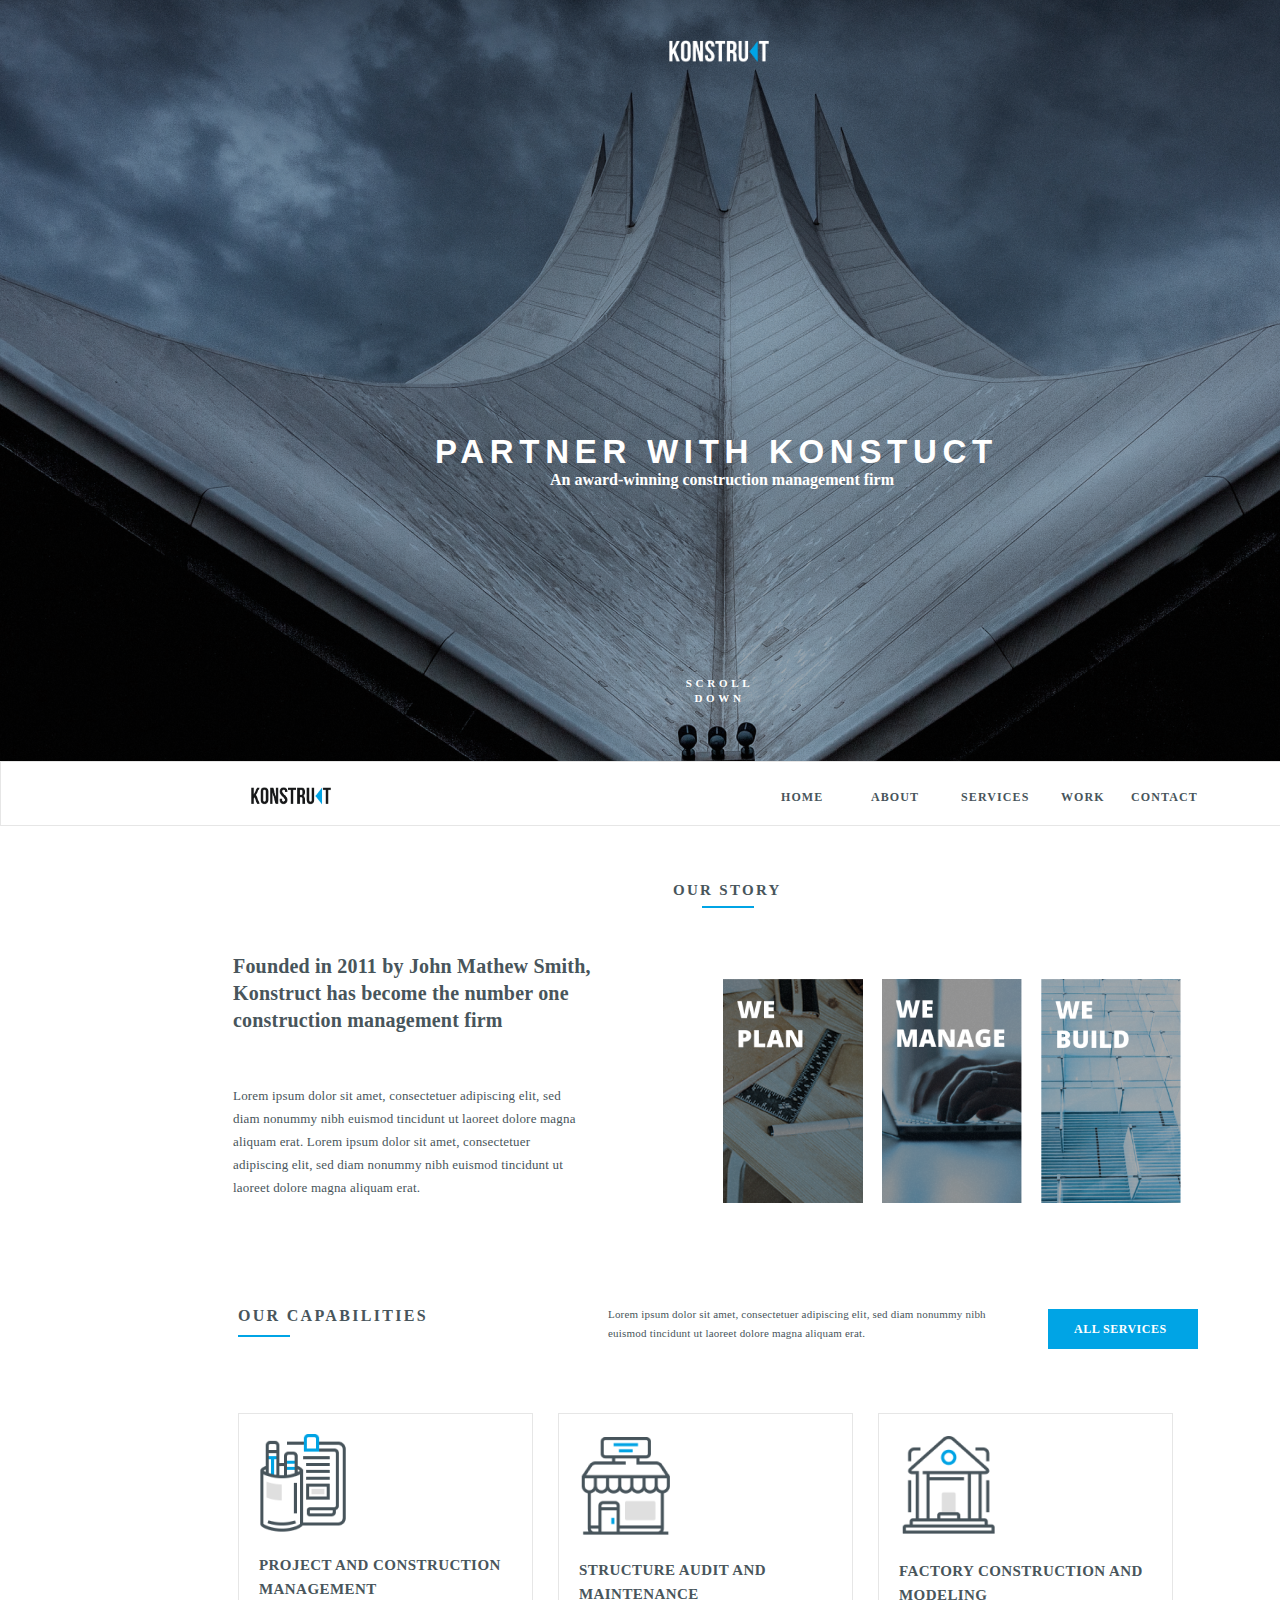
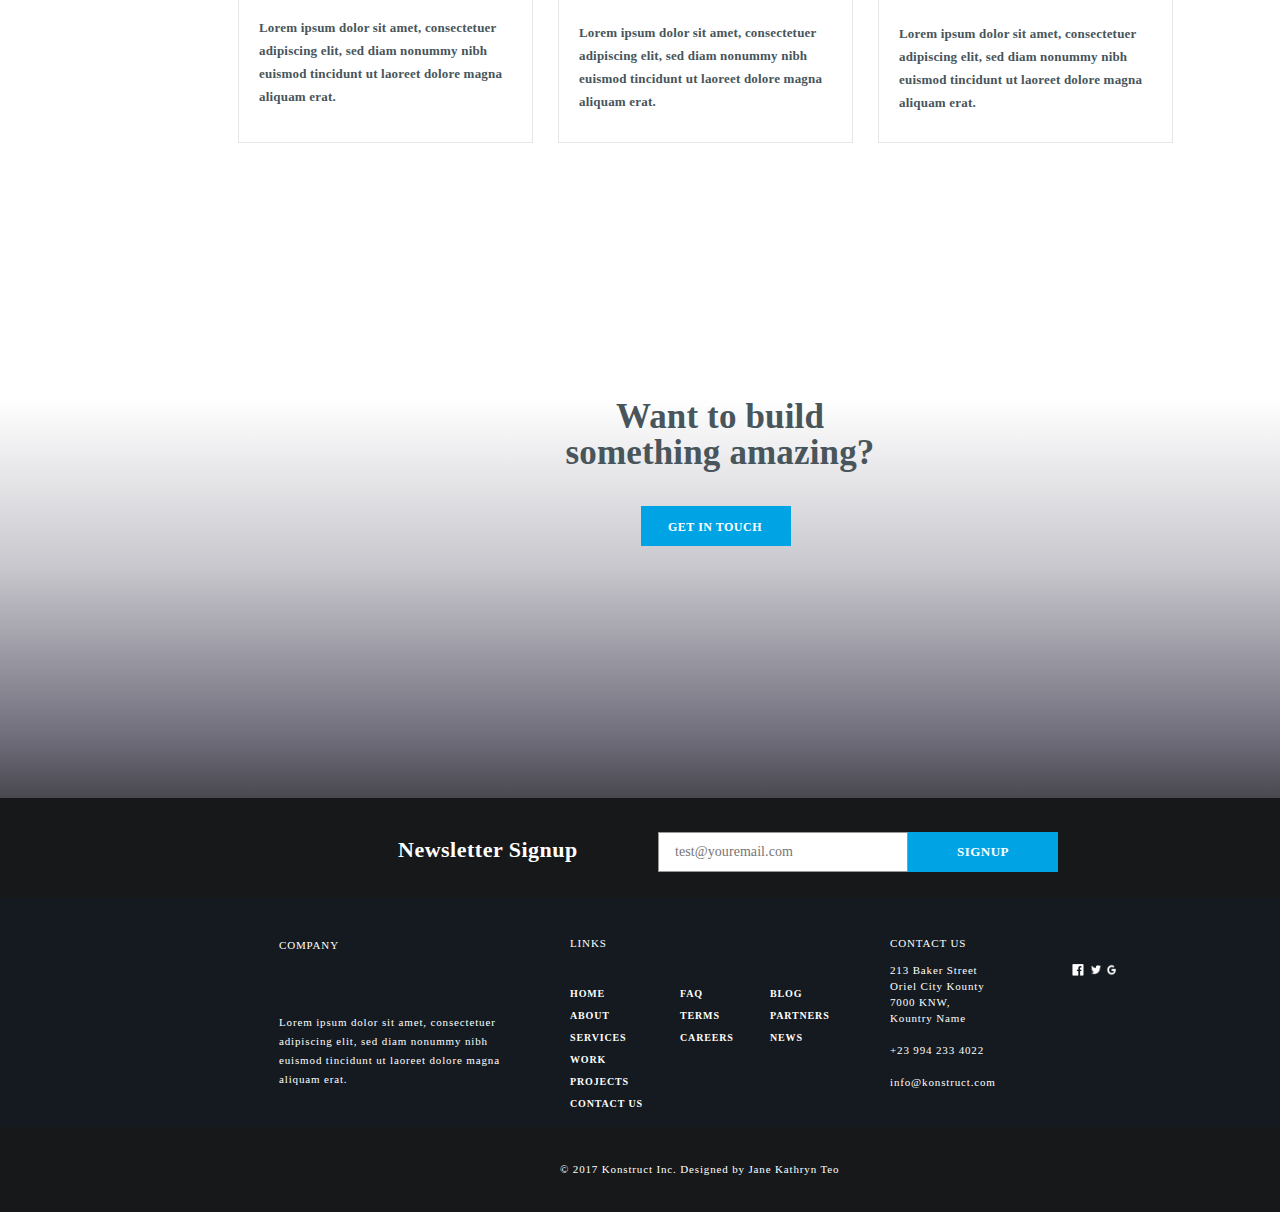
<file: src/index.html>
<!DOCTYPE html>
<html>
    <head>
        <title>KONSTRUCT</title>
        <link rel="stylesheet" type="text/css" href="styles\styles.css">
        <script>
            const mediaQuery = window.matchMedia('(max-width: 600px)');
            const mediaQuery2 = window.matchMedia('(max-width: 320px)');
            function viewServs (){
                document.getElementById("servs4").style.display = "block";
                document.getElementById("servs5").style.display = "block";
                document.getElementById("servs6").style.display = "block";
                if (mediaQuery2.matches){
                    document.getElementsByClassName("block-capab")[0].style.height = "1500px";
                } else if (mediaQuery.matches){
                    document.getElementsByClassName("block-capab")[0].style.height = "1200px";
                } else {
                    document.getElementsByClassName("block-capab")[0].style.height = "750px";
                }
            }


            var isScrolling = false;
 
            window.addEventListener("scroll", throttleScroll, false);
 
            function throttleScroll(e) {
                if (isScrolling == false) {
                    window.requestAnimationFrame(function() {
                        scrolling(e);
                        isScrolling = false;
                    });
                }
                isScrolling = true;
            }

            document.addEventListener("DOMContentLoaded", scrolling, false); 

            var servs1 = document.querySelector("#servs1");
            var servs2 = document.querySelector("#servs2");
            var servs3 = document.querySelector("#servs3");

            function dealWithScrolling(e) {
                // do epic stuff    
                if (isPartiallyVisible(servs1)) {
                    servs1.classList.add("active");
                }

                if (isPartiallyVisible(servs2)) {
                    servs2.classList.add("active");
                }

                if (isPartiallyVisible(servs3)) {
                    servs3.classList.add("active");
                }
            }

            function isPartiallyVisible(el) {
                var elementBoundary = el.getBoundingClientRect();
 
                var top = elementBoundary.top;
                var bottom = elementBoundary.bottom;
                var height = elementBoundary.height;
 
                return ((top + height >= 0) && (height + window.innerHeight >= bottom));
            }
 
            function isFullyVisible(el) {
                var elementBoundary = el.getBoundingClientRect();
 
                var top = elementBoundary.top;
                var bottom = elementBoundary.bottom;
 
                return ((top >= 0) && (bottom <= window.innerHeight));
            }

        </script>
    </head>
    <body>
        <header class="main-pic"><a name="home"></a><!--the main picture-->
            <div>
                <img class="white-logo" src="img\white_logo.png" alt="Konstruct`s white logo">
            </div>
            <h1>PARTNER WITH KONSTUCT</h1>
            <p class="small-center">An award-winning construction management firm</p>
            <a class="scroll-down" href="#navbar">SCROLL DOWN</a>
        </header>

        <nav class="navbar"><a name="navbar"></a><!--navbar-->
            <div>
                <img class="black-logo" src="img\black_logo.png" alt="Konstruct`s black logo">
            </div>
            <ul>
                <li class="home-butt"><a href="#home">HOME</a></li>
                <li class="about-butt"><a href="#about">ABOUT</a></li>
                <li class="serv-butt"><a href="#services">SERVICES</a></li>
                <li class="work-butt"><a href="#work">WORK</a></li>
                <li class="contact-butt"><a href="#contact">CONTACT</a></li>
            </ul>
        </nav>

        <section class="block-about"><a name="about"></a><!--our story-->
            <h3 class="our-story-text">OUR STORY</h3>
            <p class="big-about">Founded in 2011 by John Mathew Smith, Konstruct has become the number one construction management firm</p>
            <p class="small-about">Lorem ipsum dolor sit amet, consectetuer adipiscing elit, sed diam nonummy nibh euismod tincidunt ut laoreet dolore magna aliquam erat. Lorem ipsum dolor sit amet, consectetuer adipiscing elit, sed diam nonummy nibh euismod tincidunt ut laoreet dolore magna aliquam erat.</p>
            <div  class="about-imgs">
                <img class="about-img" src="img\about1.PNG" alt = "We plan">
                <img class="about-img" src="img\about2.PNG" alt = "We manage">
                <img class="about-img" src="img\about3.PNG" alt = "We build">
            </div>
        </section>

        <section class="block-capab" id="block-capab"><a name="services"></a><!--our capabilities-->
                <h4 class="capab-text">OUR CAPABILITIES</h4>
                <p class="capab-small-text">Lorem ipsum dolor sit amet, consectetuer adipiscing elit, sed diam nonummy nibh euismod tincidunt ut laoreet dolore magna aliquam erat.</p>
                <button value="Click" onmousedown="viewServs()" class="capab-butt">ALL SERVICES</button>
                <div class="services">
                    <div class="service1" id="servs1">
                        <img class="serv-img" src="img\serv1.PNG" alt = "" >
                        <p class="serv-big-text">PROJECT AND CONSTRUCTION MANAGEMENT</p>
                        <p class="serv-small-text">Lorem ipsum dolor sit amet, consectetuer adipiscing elit, sed diam nonummy nibh euismod tincidunt ut laoreet dolore magna aliquam erat.</p>
                    </div>
                    <div class="service2" id="servs2">
                        <img class="serv-img" src="img\serv2.PNG" alt = "" >
                        <p class="serv-big-text">STRUCTURE AUDIT AND MAINTENANCE</p>
                        <p class="serv-small-text">Lorem ipsum dolor sit amet, consectetuer adipiscing elit, sed diam nonummy nibh euismod tincidunt ut laoreet dolore magna aliquam erat.</p>
                    </div>
                    <div class="service3" id="servs3">
                        <img class="serv-img" src="img\serv3.PNG" alt = "" >
                        <p class="serv-big-text">FACTORY CONSTRUCTION AND MODELING</p>
                        <p class="serv-small-text">Lorem ipsum dolor sit amet, consectetuer adipiscing elit, sed diam nonummy nibh euismod tincidunt ut laoreet dolore magna aliquam erat.</p>
                    </div>
                    
                    <div class="service1" id="servs4">
                        <img class="serv-img" src="img\serv1.PNG" alt = "" >
                        <p class="serv-big-text">PROJECT AND CONSTRUCTION MANAGEMENT</p>
                        <p class="serv-small-text">Lorem ipsum dolor sit amet, consectetuer adipiscing elit, sed diam nonummy nibh euismod tincidunt ut laoreet dolore magna aliquam erat.</p>
                    </div>
                    <div class="service2" id="servs5">
                        <img class="serv-img" src="img\serv2.PNG" alt = "" >
                        <p class="serv-big-text">STRUCTURE AUDIT AND MAINTENANCE</p>
                        <p class="serv-small-text">Lorem ipsum dolor sit amet, consectetuer adipiscing elit, sed diam nonummy nibh euismod tincidunt ut laoreet dolore magna aliquam erat.</p>
                    </div>
                    <div class="service3" id="servs6">
                        <img class="serv-img" src="img\serv3.PNG" alt = "" >
                        <p class="serv-big-text">FACTORY CONSTRUCTION AND MODELING</p>
                        <p class="serv-small-text">Lorem ipsum dolor sit amet, consectetuer adipiscing elit, sed diam nonummy nibh euismod tincidunt ut laoreet dolore magna aliquam erat.</p>
                    </div>
                </div>
        </section>

        <section class="block-touch"><a name="work"></a><!--get in touch-->
            <p class="touch-text">Want to build something amazing?</p>
            <button class="touch-butt">GET IN TOUCH</button>
        </section>

        <section class="block-letter"><a name="contact"></a><!--newsletter-->
            <div class="letter-content">
                <form>
                    <p class="letter-text">Newsletter Signup</p>
                    <input type="email" class="letter-mail" placeholder="test@youremail.com">
                    <input type="submit" class="letter-butt" value="SIGNUP">
                </form>
            </div>
        </section>

        <footer><!--some inform, links and contacts-->
            <div class="footer-inform">
                <div class="footer-company">
                <p class="footer-company-main-text">COMPANY</p>
                <p class="footer-company-text">Lorem ipsum dolor sit amet, consectetuer adipiscing elit, sed diam nonummy nibh euismod tincidunt ut laoreet dolore magna aliquam erat.</p>
                </div>
                <div class="footer-links">
                    <p class="footer-company-main-text">LINKS</p>
                    <ul class="footer-ul1">
                        <li ><a href="#home">HOME</a></li>
                        <li ><a href="#about">ABOUT</a></li>
                        <li ><a href="#services">SERVICES</a></li>
                        <li ><a href="#work">WORK</a></li>
                        <li ><a href="#">PROJECTS</a></li>
                        <li ><a href="#contact">CONTACT US</a></li>
                    </ul>
                    <ul class="footer-ul2">
                        <li ><a href="#">FAQ</a></li>
                        <li ><a href="#">TERMS</a></li>
                        <li ><a href="#">CAREERS</a></li>
                    </ul>
                    <ul class="footer-ul3">
                        <li ><a href="#">BLOG</a></li>
                        <li ><a href="#">PARTNERS</a></li>
                        <li ><a href="#">NEWS</a></li>
                    </ul>
                </div>
                <div class="footer-contact">
                    <p class="footer-company-main-text">CONTACT US</p>
                    <p class="footer-contact-text">213 Baker Street <br />Oriel City Kounty<br />7000 KNW, <br />Kountry Name <br /> <br />+23 994 233 4022<br /> <br />info@konstruct.com</p>
                </div>
                <div class="footer-social">
                    <a href="https://www.facebook.com/"><img class="social1" src="img\social1.PNG" alt="facebook"></a>
                    <a href="https://twitter.com/"><img class="social2" src="img\social2.PNG" alt="twitter"></a>
                    <a href="https://www.google.com.ua/"><img class="social3" src="img\social3.PNG" alt="google"></a>
                </div>
            </div>
            <div class="footer-end">
                <p class="footer-end-text">© 2017 Konstruct Inc. Designed by Jane Kathryn Teo</p>
            </div>
        </footer>
    </body>
</html>
</file>
